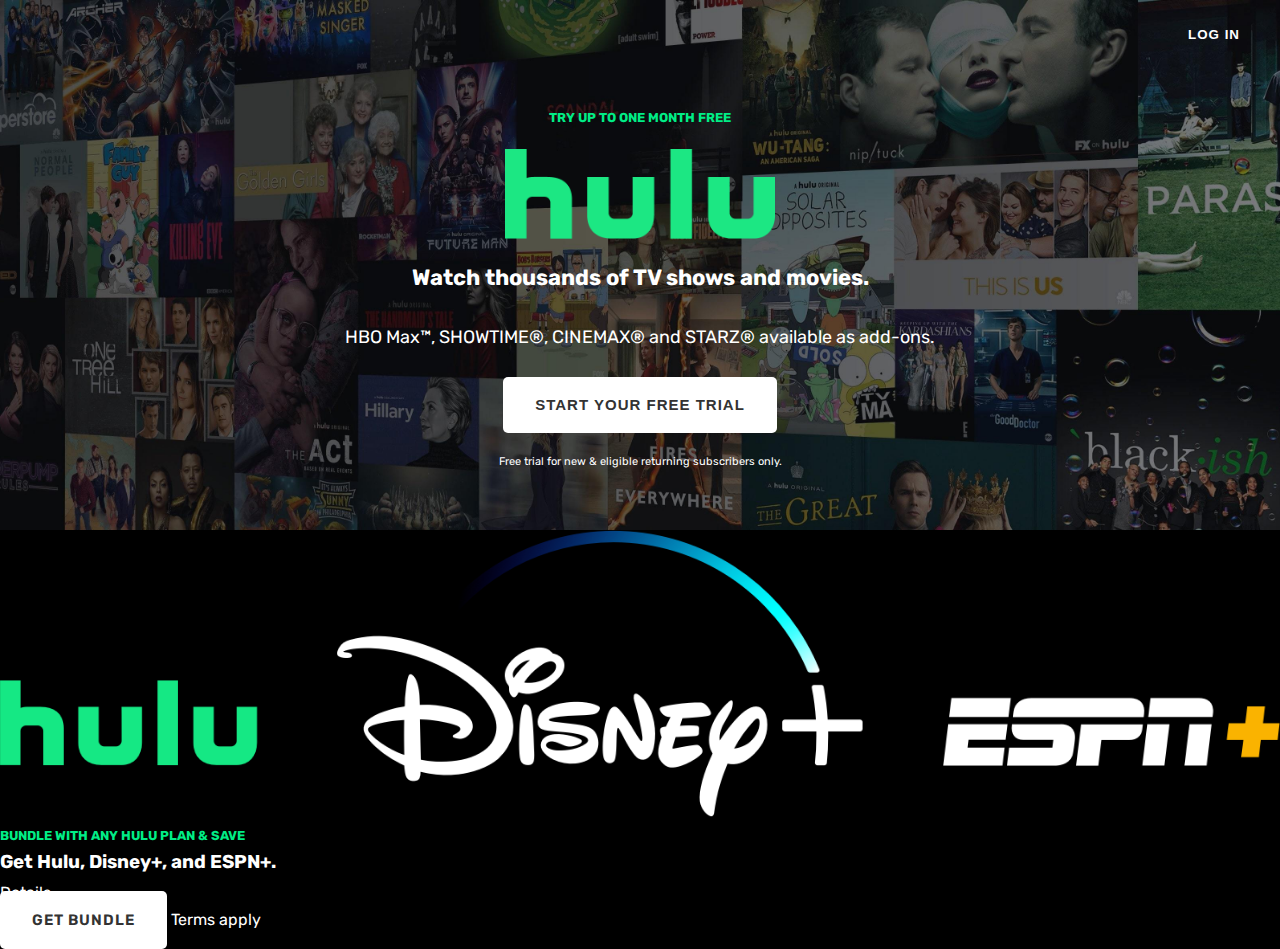
<file: Practice 1/index.html>
<!DOCTYPE html>
<html lang="en">
<head>
    <meta charset="UTF-8">
    <meta http-equiv="X-UA-Compatible" content="IE=edge">
    <meta name="viewport" content="width=device-width, initial-scale=1.0">
    <link rel="stylesheet" href="style.css">
    <title>Practice One</title>
</head>
<body>
    <header class="header">
        <nav>
            <ul>
                <li><button class="login-btn">Log In</button></li>
            </ul>
        </nav>
        <div class="header-content">
            <h4>Try up to one month free</h4>
            <img src="img/logo.png" alt="hulu" class="logo">
            <div class="header-text-1">Watch thousands of TV shows and movies.
            </div>
            <div class="header-text-2">HBO Max™, SHOWTIME®, CINEMAX® and STARZ® available as add-ons.
            </div>
            <button class="btn btn-cta">Start Your Free Trial</button>
            <div class="legal-text">Free trial for new & eligible returning subscribers only.
            </div>
        </div>
    </header>

    <section class="sub-header">
        <img src="img/logos.png" alt="">
        <div>
            <h4>Bundle with any hulu plan & save</h4>
            <h3>Get Hulu, Disney+, and ESPN+.</h3>
            <a href="#" class="sub-link">Details</a>
        </div>
        <div>
            <a href="#" class="btn btn-outline">Get Bundle</a>
            <a href="#" class="sub-link">Terms apply</a>
        </div>

    </section>
</body>
</html>
</file>
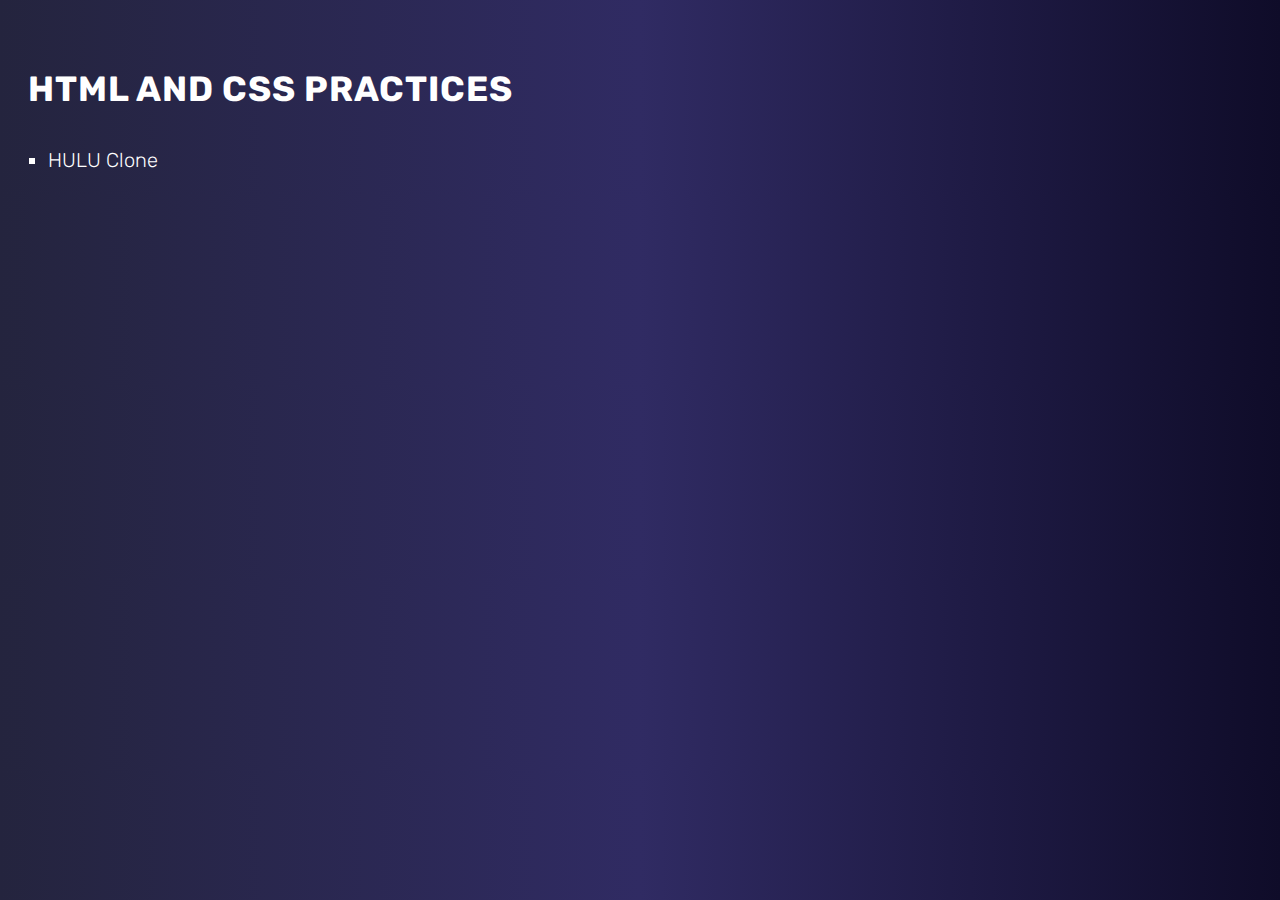
<file: mainpage.html>
<!DOCTYPE html>
<html lang="en">
<head>
    <meta charset="UTF-8">
    <meta http-equiv="X-UA-Compatible" content="IE=edge">
    <meta name="viewport" content="width=device-width, initial-scale=1.0">
    <link rel="stylesheet" href="mainpage.css">
    <title>Ali Haider - HTML & CSS</title>
</head>
<body>
    <h1>Html and CSS Practices</h1>
    <ol>
        <li><a href="Practice 1/index.html">HULU Clone</a></li>
    </ol>
</body>
</html>
</file>
<file: Practice 1/style.css>
@import url('https://fonts.googleapis.com/css2?family=Rubik:wght@300;400;600;700&display=swap');

* {
    box-sizing: border-box;
    margin: 0;
    padding: 0;
}

body {
    font-family: 'Rubik', sans-serif;
    background-color: #000;
    color: #fff;
    line-height: 1.7;
    overflow-x: hidden;
}

a {
    color: #fff;
    text-decoration: none;
}

a:hover {
    color: #ccc;
}

ul {
    list-style-type: none;
}

img {
    width: 100%;
}

h4 {
    font-size: 13px;
    color: #00ed86;
    text-transform: uppercase;
}

.btn {
    background: #fff;
    border: none;
    padding: 20px 32px;
    border-radius: 5px;
    font-size: 15px;
    font-weight: 600;
    letter-spacing: 1px;
    text-transform: uppercase;
    color: #333;
    min-width: 136px;
    cursor: pointer;
    line-height: 16px;
}

.btn-cta:hover {
    opacity: 0.8;
}

.legal-text {
    margin-top: 20px;
    font-size: 11px;
}

/* Header */

.header {
    height: 530px;
    background: url(img/header.jpg) no-repeat center center / cover;
}

.header nav {
    display: flex;
    justify-content: flex-end;
    padding: 20px 40px;
}

.header nav .login-btn {
    background: none;
    border: none;
    color: #fff;
    text-transform: uppercase;
    font-weight: bold;
    cursor: pointer;
    letter-spacing: 1px;
}

.header .logo {
    width: 270px;
    margin: 20px 0;
}

.header .header-content {
    display: flex;
    flex-direction: column;
    justify-content: start;
    align-items: center;
    margin-top: 40px;
}

.header .header-text-1 {
    font-size: 22px;
    font-weight: bold;
}

.header .header-text-2 {
    font-size: 18px;
    margin: 25px;
}


@media (max-width: 768px){
    .header .logo {
        width: 200px;
    }
    .header .header-content {
        text-align: center;
        padding: 0 20px;
    }
}

/* Sub Header */
</file>
<file: mainpage.css>
@import url('https://fonts.googleapis.com/css2?family=Rubik:wght@300;400;600;700&display=swap');

* {
    box-sizing: border-box;

}

body {
    font-family: 'Rubik', sans-serif;
    line-height: 1.7;
    background: #0f0c29;  /* fallback for old browsers */
    background: -webkit-linear-gradient(to right, #24243e, #302b63, #0f0c29);  /* Chrome 10-25, Safari 5.1-6 */
    background: linear-gradient(to right, #24243e, #302b63, #0f0c29); /* W3C, IE 10+/ Edge, Firefox 16+, Chrome 26+, Opera 12+, Safari 7+ */
    color: white;
}

a {
    color: white;
    text-decoration: none;
}

h1 {
    font-size: 35px;
    letter-spacing: 1px;
    text-transform: uppercase;
    margin-left: 20px;
    margin-top: 60px;
}

li {
    list-style-type: square;
    font-size: 20px;
    font-weight: 300;
}
</file>
